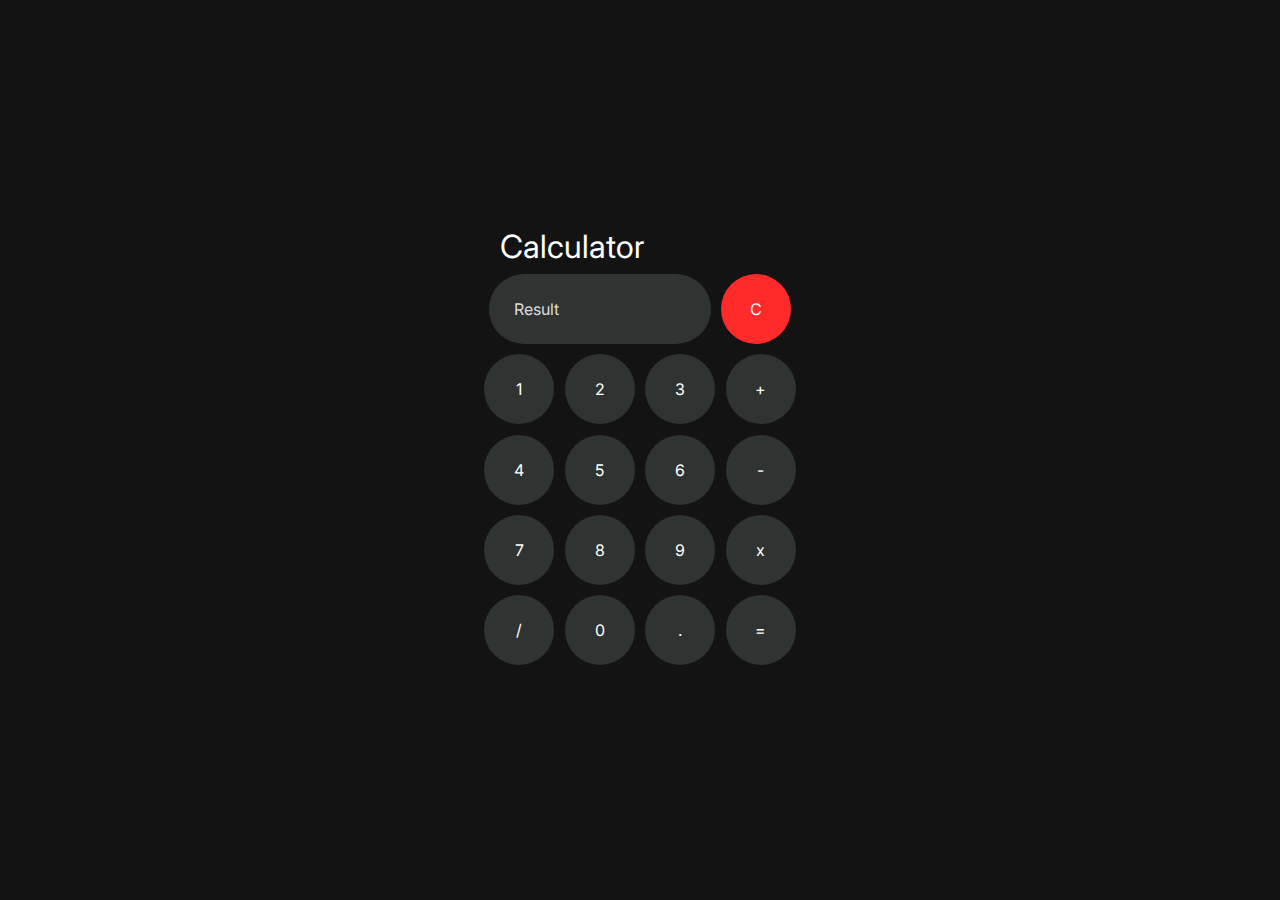
<file: codsoft_3/index.html>
<!DOCTYPE html>
<html lang="en">
  <head>
    <meta charset="utf-8" />
    <meta http-equiv="X-UA-Compatible" content="IE=edge" />
    <title>Calculator</title>
    <meta name="description" content="Simple Calculator With Dark Mode." />
    <meta name="viewport" content="width=device-width, initial-scale=1" />

    <link rel="stylesheet" href="styles/dark.css" id="theme" />
    <link rel="preconnect" href="https://fonts.googleapis.com" />
    <link rel="preconnect" href="https://fonts.gstatic.com" crossorigin />
    <link
      href="https://fonts.googleapis.com/css2?family=Inter:wght@300;400&display=swap"
      rel="stylesheet"
    />
  </head>

  <body>
    <div class="wrapper">
      <div class="container">
        <div class="header-container">
          <h1 id="toast">Calculator</h1>
        </div>
        <div class="first-row">
          <input
            type="text"
            name="result"
            id="result"
            placeholder="Result"
            readonly
          />
          <input
            type="button"
            value="C"
            onclick="result.value=''"
            id="clear-button"
          />
        </div>
        <div class="second-row">
          <input type="button" value="1" onclick="liveScreen(1)" />
          <input type="button" value="2" onclick="liveScreen(2)" />
          <input type="button" value="3" onclick="liveScreen(3)" />
          <input type="button" value="+" onclick="liveScreen('+')" />
        </div>
        <div class="third-row">
          <input type="button" value="4" onclick=" liveScreen(4)" />
          <input type="button" value="5" onclick=" liveScreen(5)" />
          <input type="button" value="6" onclick=" liveScreen(6)" />
          <input type="button" value="-" onclick="liveScreen('-')" />
        </div>
        <div class="fourth-row">
          <input type="button" value="7" onclick="liveScreen(7)" />
          <input type="button" value="8" onclick="liveScreen(8)" />
          <input type="button" value="9" onclick=" liveScreen(9)" />
          <input type="button" value="x" onclick="liveScreen('*')" />
        </div>
        <div class="fifth-row">
          <input type="button" value="/" onclick="liveScreen('/')" />
          <input type="button" value="0" onclick="liveScreen(0)" />
          <input type="button" value="." onclick="liveScreen('.')" />
          <input type="button" value="=" onclick="calculate(result.value)" />
        </div>
      </div>
    </div>
    <script src="scripts/script.js"></script>
  </body>
</html>
</file>
<file: codsoft_3/styles/dark.css>
/* CSS Reset & Global Styles */
* {
  box-sizing: border-box;
  padding: 0;
  margin: 0;
  font-family: Inter, -apple-system, BlinkMacSystemFont, "Segoe UI", "Open Sans";
  -webkit-appearance: none;
}

::placeholder {
  color: rgb(221, 221, 221);
}

.wrapper {
  height: 100vh;
  width: 100%;
  display: flex;
  justify-content: center;
  flex-direction: column;
  align-items: center;
  background-color: rgb(20, 19, 19);
  transition: 0.8s all;
}

h1 {
  margin-bottom: 1.5%;
  color: #fff;
  font-weight: normal;
}

.container {
  width: 350px;
  display: flex;
  justify-content: center;
  flex-direction: column;
  align-items: center;
}

.header-container {
  display: flex;
  justify-content: space-between;
  align-items: center;
  width: 80%;
}

.top-buttons {
  display: flex;
  align-items: center;
}

input {
  padding: 25px;
  color: rgb(255, 255, 255);
  font-size: 1em;
  cursor: pointer;
  width: 70px;
  background-color: rgb(47, 51, 50);
  border: none;
  outline: none;
  border-radius: 100px;
  margin: 0.2em;
}

.first-row,
.second-row,
.third-row,
.fourth-row,
.fifth-row {
  margin-bottom: 4px;
}

input[type="text"] {
  background-color: rgb(47, 51, 50);
  width: 222.5px;
}

input[type="button"]:hover {
  background-color: rgb(101, 101, 101);
  color: #fff;
}

#clear-button {
  color: #fff;
  background-color: rgb(255, 42, 42);
}

a {
  text-decoration: none;
  color: #fff;
}

.theme-button {
  all: unset;
  cursor: pointer;
}
</file>
